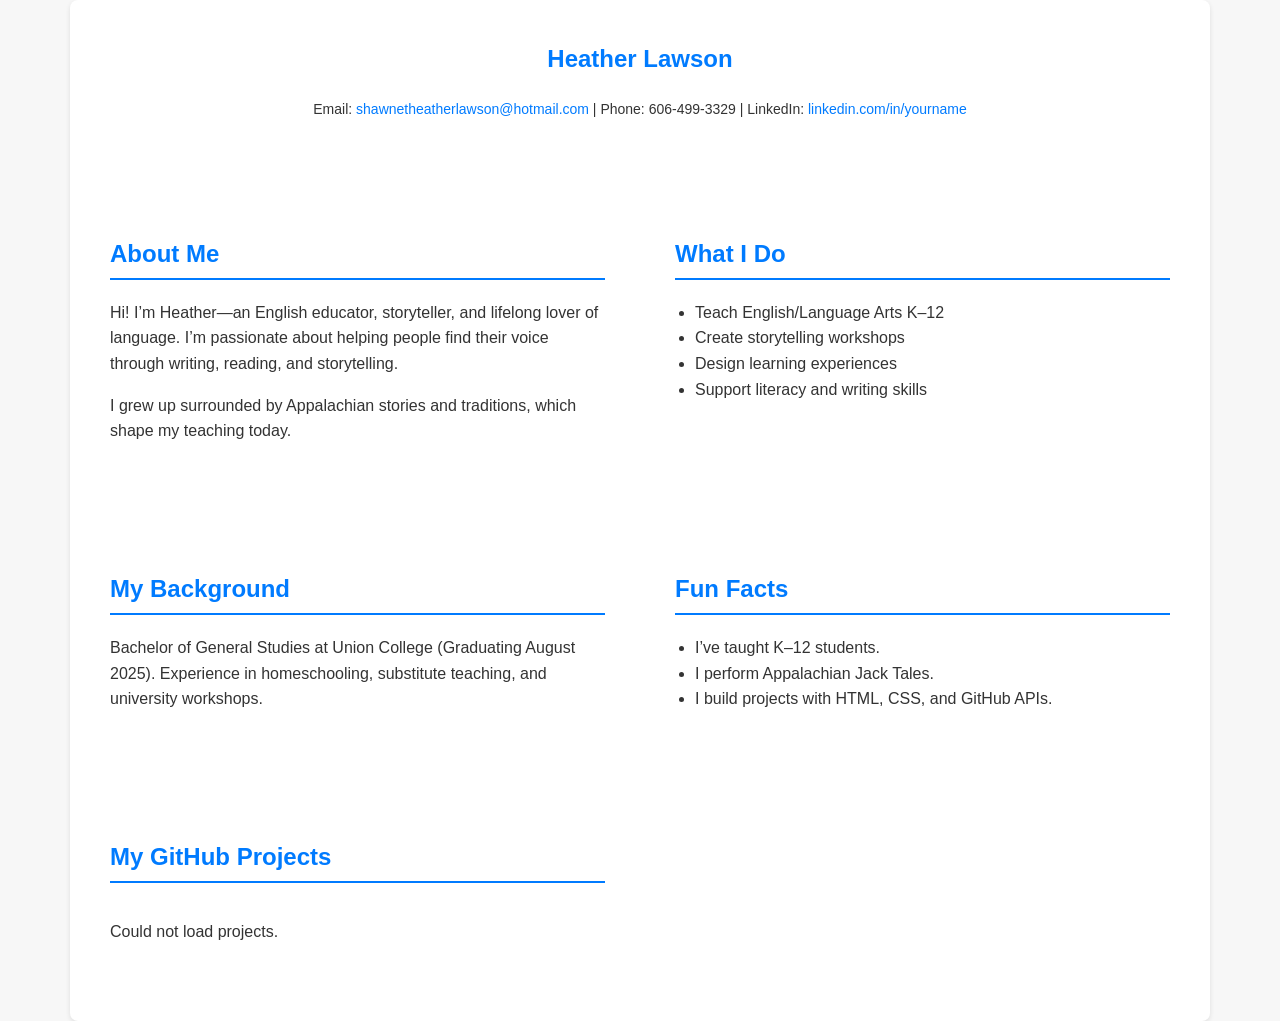
<file: index.html>
<!DOCTYPE html>
<html lang="en">
<head>
    <meta charset="UTF-8" />
    <meta name="viewport" content="width=device-width, initial-scale=1.0" />
    <link rel="stylesheet" href="css/style.css" />
    <link rel="stylesheet" href="css/index.css">
    <title>Resume Template</title>
</head>

<body>
    <main class="container">

        
        <section class="header">
            <h1>Heather Lawson</h1>
            <p class="contact">
                Email:
                <a href="mailto:shawnetheatherlawson@hotmail.com">
                    shawnetheatherlawson@hotmail.com
                </a>
                | Phone: 606-499-3329 |
                LinkedIn: <a href="#">linkedin.com/in/yourname</a>
            </p>
        </section>

        
        <section class="section">
            <h2>About Me</h2>
            <p>
                Hi! I’m Heather—an English educator, storyteller, and lifelong lover of language.
                I’m passionate about helping people find their voice through writing, reading, and storytelling.
            </p>
            <p>
                I grew up surrounded by Appalachian stories and traditions, which shape my teaching today.
            </p>
        </section>

        
        <section class="section">
            <h2>What I Do</h2>
            <ul>
                <li>Teach English/Language Arts K–12</li>
                <li>Create storytelling workshops</li>
                <li>Design learning experiences</li>
                <li>Support literacy and writing skills</li>
            </ul>
        </section>

        
        <section class="section">
            <h2>My Background</h2>
            <p>
                Bachelor of General Studies at Union College (Graduating August 2025).
                Experience in homeschooling, substitute teaching, and university workshops.
            </p>
        </section>

        
        <section class="section">
            <h2>Fun Facts</h2>
            <ul>
                <li>I’ve taught K–12 students.</li>
                <li>I perform Appalachian Jack Tales.</li>
                <li>I build projects with HTML, CSS, and GitHub APIs.</li>
            </ul>
        </section>

        <!-- GITHUB PROJECTS -->
        <section class="section projects">
            <h2>My GitHub Projects</h2>
            <div id="projects-container"></div>
        </section>

    </main>

    <script src="app.js"></script>
</body>
</html>
</file>
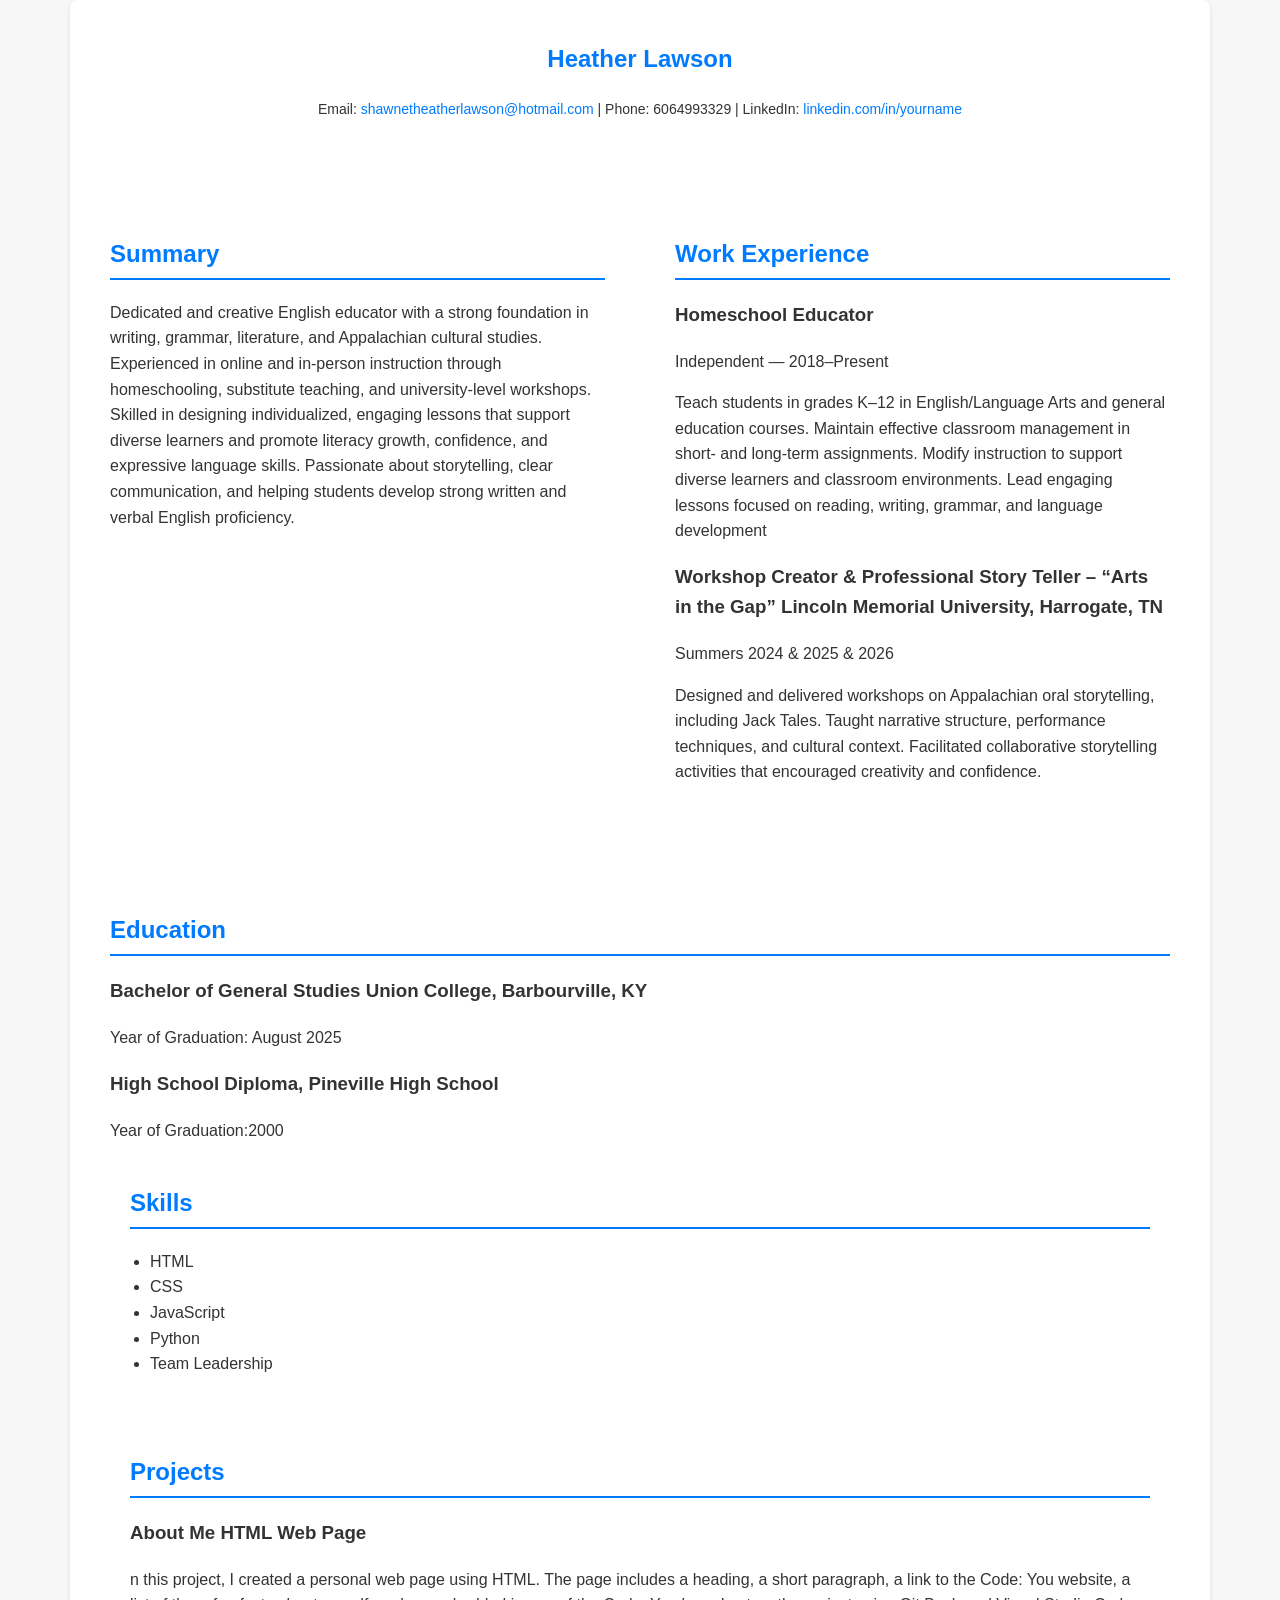
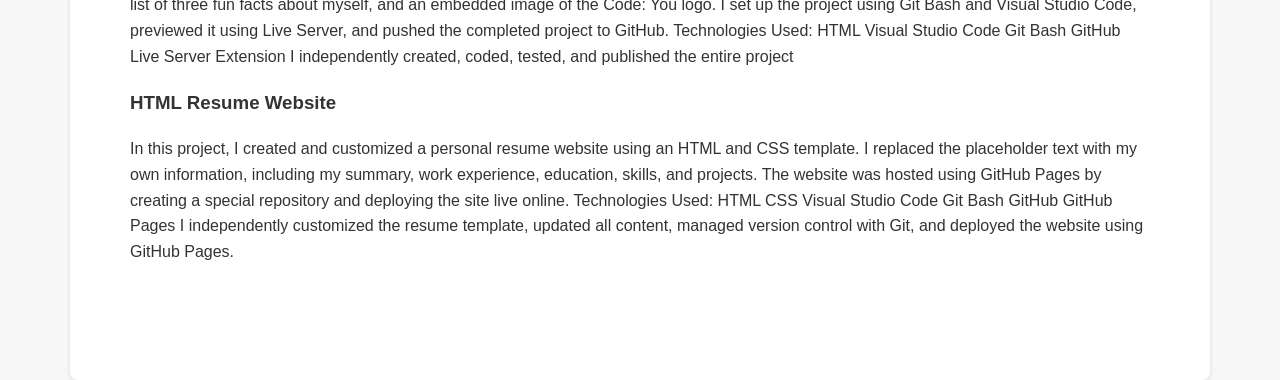
<file: resume.html>
<!DOCTYPE html>
<html lang="en">
    <head>
        <meta charset="UTF-8" />
        <meta name="viewport" content="width=device-width, initial-scale=1.0" />
        <link rel="stylesheet" href="css/style.css" />
        <link rel="stylesheet" href="css/index.css" />
        <title>Resume Template</title>
    </head>
 
    <body>
        <main class="container">
            <section class="header">
                <h1>Heather Lawson</h1>
                <p class="contact">
                    Email:
                    <a href="mailto:shawnetheatherlawson@hotmail.com"
                        >shawnetheatherlawson@hotmail.com</a
                    >
                    | Phone: 6064993329 | LinkedIn:
                    <a href="#">linkedin.com/in/yourname</a>
                </p>
            </section>
            <section class="section">
                <h2>Summary</h2>
                <p>
                    Dedicated and creative English educator with a strong foundation in writing, grammar, literature, and Appalachian cultural studies. Experienced in online and in-person instruction through homeschooling, substitute teaching, and university-level workshops. Skilled in designing individualized, engaging lessons that support diverse learners and promote literacy growth, confidence, and expressive language skills. Passionate about storytelling, clear communication, and helping students develop strong written and verbal English proficiency.

                </p>
            </section>
            <section class="section">
                <h2>Work Experience</h2>
                <div class="item">
                    <h3>Homeschool Educator
</h3>
                    <p>Independent — 2018–Present</p>
                    <p>
                        Teach students in grades K–12 in English/Language Arts and general education courses.
Maintain effective classroom management in short- and long-term assignments.
Modify instruction to support diverse learners and classroom environments.
Lead engaging lessons focused on reading, writing, grammar, and language development

                    </p>
                </div>
                <div class="item">
                    <h3>Workshop Creator & Professional Story Teller – “Arts in the Gap”
Lincoln Memorial University, Harrogate, TN

</h3>
                    <p>Summers 2024 & 2025 & 2026</p>
                    <p>
                        Designed and delivered workshops on Appalachian oral storytelling, including Jack Tales.
Taught narrative structure, performance techniques, and cultural context.
Facilitated collaborative storytelling activities that encouraged creativity and confidence.

                    </p>
                </div>
            </section>
            <div class="section">
                <h2>Education</h2>
                <div class="item">
                    <h3>Bachelor of General Studies
Union College, Barbourville, KY
</h3>
                    <p>Year of Graduation: August 2025</p>
                </div>
                <div class="item">
                    <h3>High School Diploma, Pineville High School </h3>
                    <p>Year of Graduation:2000</p>
                </div>
            </section>
            <section class="section">
                <h2>Skills</h2>
                <div class="skills">
                    <ul>
                        <li>HTML</li>
                        <li>CSS</li>
                        <li>JavaScript</li>
                        <li>Python</li>
                        <li>Team Leadership</li>
                    </ul>
                </div>
            </section>
            <section class="section">
                <h2>Projects</h2>
                <div class="item">
                    <h3>About Me HTML Web Page</h3>
                    <p>
                        n this project, I created a personal web page using HTML. The page includes a heading, a short paragraph, a link to the Code: You website, a list of three fun facts about myself, and an embedded image of the Code: You logo. I set up the project using Git Bash and Visual Studio Code, previewed it using Live Server, and pushed the completed project to GitHub.

Technologies Used:

HTML

Visual Studio Code

Git Bash

GitHub

Live Server Extension

I independently created, coded, tested, and published the entire project
                    </p>
                </div>
                <div class="item">
                    <h3>HTML Resume Website</h3>
                    <p>
                        In this project, I created and customized a personal resume website using an HTML and CSS template. I replaced the placeholder text with my own information, including my summary, work experience, education, skills, and projects. The website was hosted using GitHub Pages by creating a special repository and deploying the site live online.

Technologies Used:

HTML

CSS

Visual Studio Code

Git Bash

GitHub

GitHub Pages
I independently customized the resume template, updated all content, managed version control with Git, and deployed the website using GitHub Pages.
                    </p>
                </div>
            </section>
        </main>
    </body>
</html>
</file>
<file: css/style.css>
body {
    font-family: Arial, sans-serif;
    line-height: 1.6;
    margin: 0;
    padding: 0;
    color: #333;
    background-color: #f4f4f4;
}


.container {
    max-width: 90%;
    margin: 20px auto;
    padding: 20px;
    background: #fff;
    border-radius: 8px;
    box-shadow: 0 2px 5px rgba(0,0,0,0.1);
}


h1, h2 {
    color: #007bff;
}


.header {
    text-align: center;
}

.contact {
    font-size: 14px;
}

.contact a {
    color: #007bff;
    text-decoration: none;
}


.section {
    margin: 20px 0;
}

.section h2 {
    border-bottom: 2px solid #007bff;
    padding-bottom: 5px;
}


ul {
    padding-left: 20px;
}

/* ========================= */
/* GITHUB PROJECTS SECTION   */
/* ========================= */

#projects-container {
    display: grid;
    grid-template-columns: 1fr;
    gap: 15px;
    margin-top: 10px;
}

.repo-card {
    background: #f9f9f9;
    border: 1px solid #ddd;
    padding: 15px;
    border-radius: 8px;
    transition: transform 0.2s ease;
}

.repo-card:hover {
    transform: translateY(-3px);
}

.repo-card h3 {
    margin: 0 0 10px 0;
    color: #007bff;
}

.repo-card p {
    font-size: 14px;
    margin: 0 0 10px 0;
}

.repo-card a {
    display: inline-block;
    background: #007bff;
    color: white;
    padding: 6px 10px;
    border-radius: 4px;
    text-decoration: none;
}


/* RESPONSIVE 2-COLUMN GRID  */


@media (min-width: 768px) {
    .container {
        max-width: 1100px;
    }

    main.container {
        display: grid;
        grid-template-columns: 1fr 1fr;
        gap: 30px;
    }

    .header {
        grid-column: 1 / -1;
    }

    .section:first-of-type {
        grid-column: 1 / -1;
    }

    /* GitHub projects becomes 2 columns on desktop */
    #projects-container {
        grid-template-columns: repeat(2, 1fr);
    }
}
</file>
<file: css/index.css>
body {
    font-family: Arial, sans-serif;
    margin: 0;
    padding: 0;
    background: #f7f7f7;
    color: #333;
}

.container {
    width: 90%;
    max-width: 700px;
    margin: 0 auto;
    padding: 20px;
}

.header {
    text-align: center;
    margin-bottom: 30px;
}

.section {
    background: #fff;
    padding: 20px;
    margin-bottom: 20px;
    border-radius: 8px;
}

.section h2 {
    margin-top: 0;
}

ul {
    padding-left: 20px;
}


@media (min-width: 768px) {
    .container {
        max-width: 1100px;
    }

    
    main.container {
        display: grid;
        grid-template-columns: 1fr 1fr;
        gap: 30px;
    }

    .header {
        grid-column: 1 / -1;
    }

    
    .section:nth-of-type(1) {
        grid-column: 1 / -1;
    }
}
</file>
